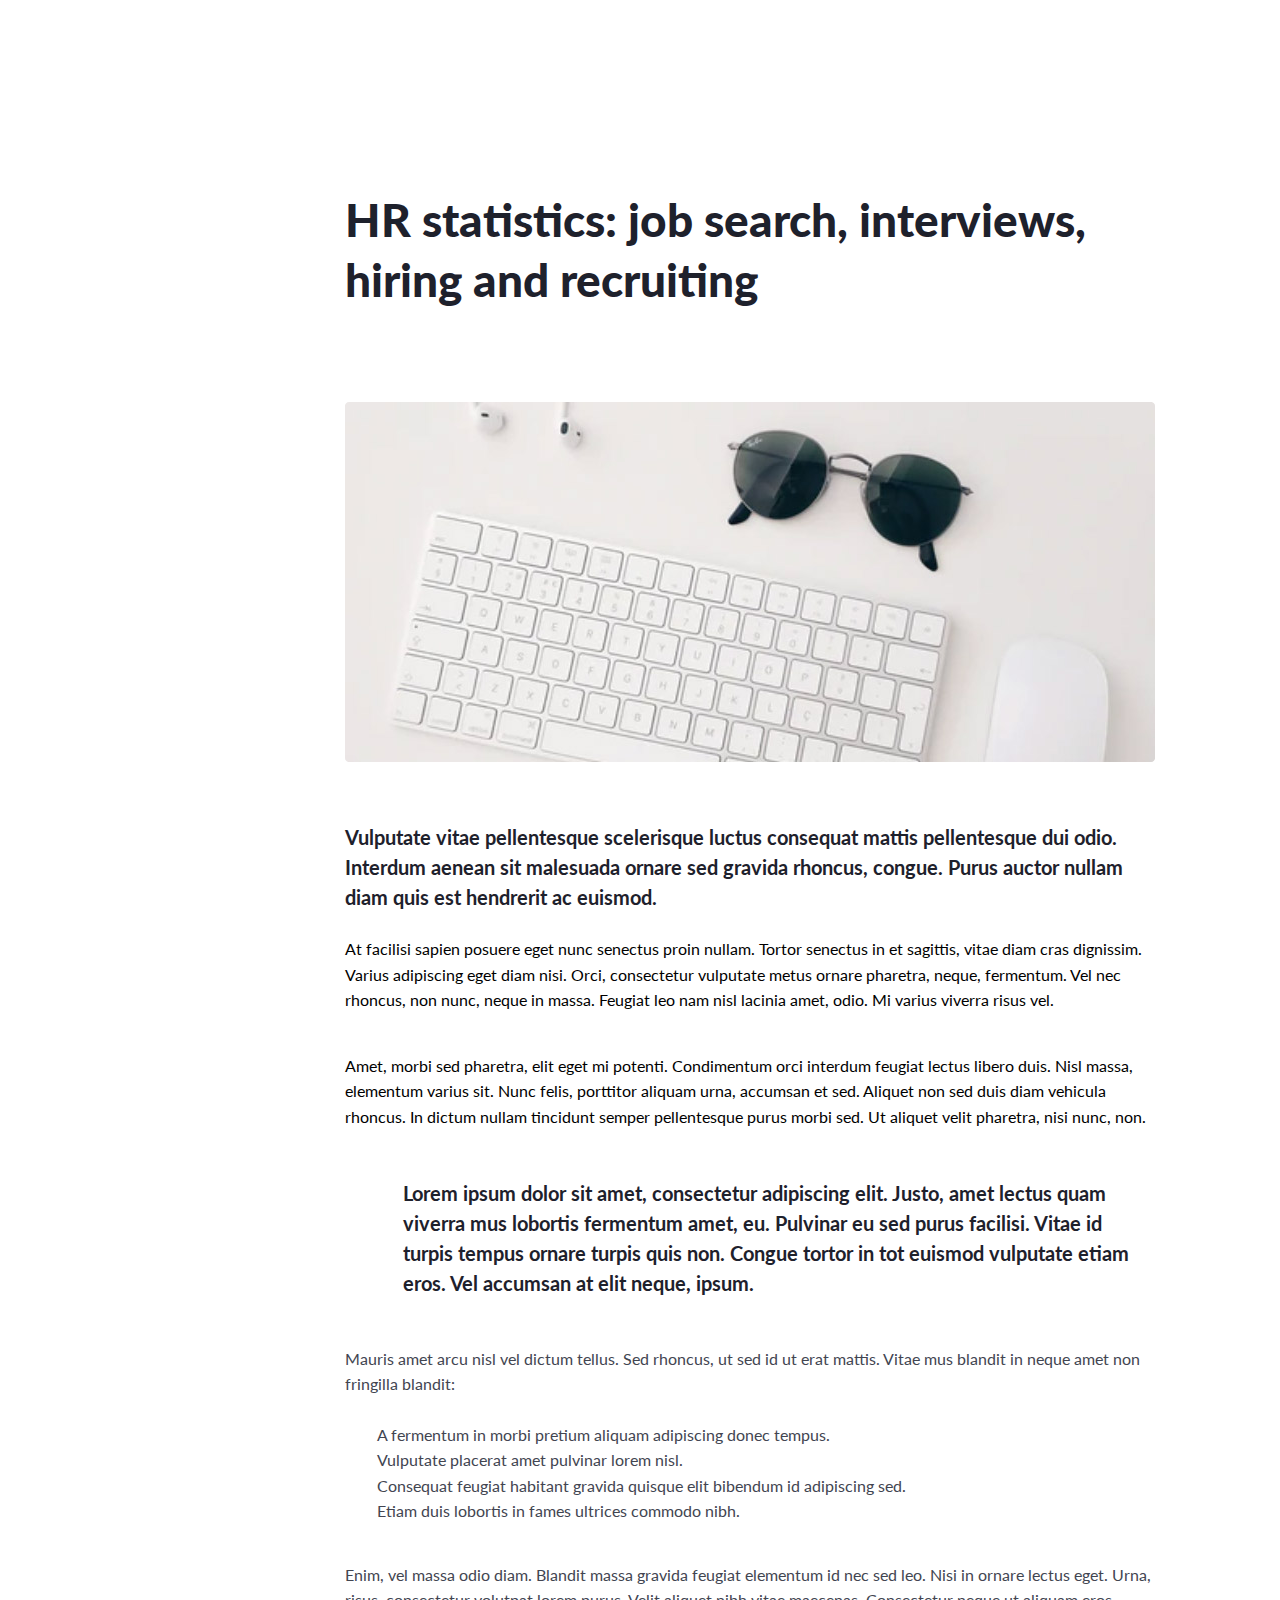
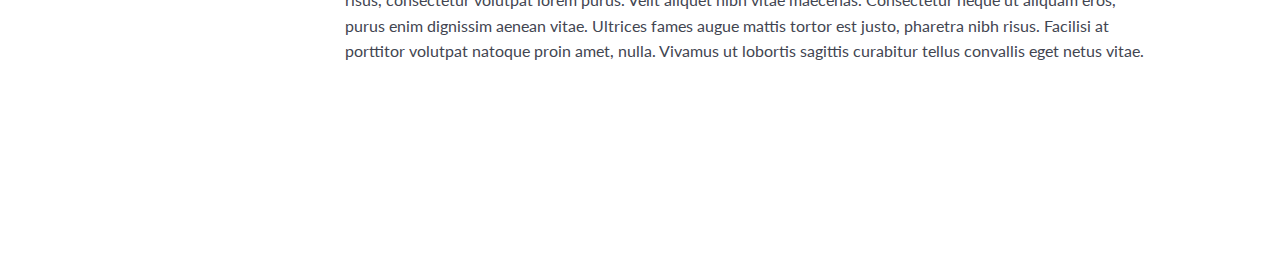
<file: index.html>
<!DOCTYPE html>
<html lang="en">

<head>
    <meta charset="UTF-8">
    <meta http-equiv="X-UA-Compatible" content="IE=edge">
    <meta name="viewport" content="width=device-width, initial-scale=1.0">
    <link rel="stylesheet" href="style/style.css">
    <title>lesson_4.2</title>
</head>

<body>
    <div class="wrapper">
        <header>
            <h1>
                HR statistics: job search, interviews, hiring and recruiting
            </h1>
        </header>

        <img src="img/main.png" alt="error404" class="img-glass">
        <main>
            <p class="first">Vulputate vitae pellentesque scelerisque luctus consequat mattis pellentesque dui odio.
                Interdum aenean sit malesuada ornare sed gravida rhoncus, congue. Purus auctor nullam diam quis est
                hendrerit ac euismod. </p>

            <div class="black-text">
                <p class="first-text">At facilisi sapien posuere eget nunc senectus proin nullam. Tortor senectus in et
                    sagittis, vitae diam cras dignissim. Varius adipiscing eget diam nisi. Orci, consectetur vulputate
                    metus
                    ornare pharetra, neque, fermentum. Vel nec rhoncus, non nunc, neque in massa. Feugiat leo nam nisl
                    lacinia
                    amet, odio. Mi varius viverra risus vel.</p>


                <p class="second-text">Amet, morbi sed pharetra, elit eget mi potenti. Condimentum orci interdum feugiat
                    lectus
                    libero
                    duis. Nisl massa, elementum varius sit. Nunc felis, porttitor aliquam urna, accumsan et sed. Aliquet
                    non
                    sed
                    duis diam vehicula rhoncus. In dictum nullam tincidunt semper pellentesque purus morbi sed. Ut
                    aliquet
                    velit
                    pharetra, nisi nunc, non.</p>
            </div>

            <p class="third">Lorem ipsum dolor sit amet, consectetur adipiscing elit. Justo, amet lectus quam viverra
                mus
                lobortis fermentum amet, eu. Pulvinar eu sed purus facilisi. Vitae id turpis tempus ornare turpis quis
                non.
                Congue tortor in tot euismod vulputate etiam eros. Vel accumsan at elit neque, ipsum.</p>

            <div class="about">
                <p class="fourth">Mauris amet arcu nisl vel dictum tellus. Sed rhoncus, ut sed id ut erat mattis. Vitae
                    mus
                    blandit in neque amet non fringilla blandit:</p>
            </div>
            <div class="fifth">
                <ul>
                    <li>A fermentum in morbi pretium aliquam adipiscing donec tempus.</li>
                    <li>Vulputate placerat amet pulvinar lorem nisl.</li>
                    <li>Consequat feugiat habitant gravida quisque elit bibendum id adipiscing sed.</li>
                    <li>Etiam duis lobortis in fames ultrices commodo nibh.</li>
                </ul>
            </div>
        </main>
        <footer>
            <p class="last">Enim, vel massa odio diam. Blandit massa gravida feugiat elementum id nec sed leo.
                Nisi
                in ornare lectus eget. Urna, risus, consectetur volutpat lorem purus. Velit aliquet nibh vitae
                maecenas. Consectetur neque ut aliquam eros, purus enim dignissim aenean vitae. Ultrices fames
                augue
                mattis tortor est justo, pharetra nibh risus. Facilisi at porttitor volutpat natoque proin amet,
                nulla. Vivamus ut lobortis sagittis curabitur tellus convallis eget netus vitae.</p>
        </footer>
    </div>

</body>

</html>
</file>
<file: style/style.css>
@import "null.css";
@import url('https://fonts.googleapis.com/css2?family=Lato:wght@400;700;900&family=Merriweather:ital@1&display=swap');

.wrapper{
    font-family: "Lato" ;
    font-size: 20px;
    font-style: normal;
    min-height: 100%;
	overflow: hidden;
    
}


h1{
    font-size: 46px;
    font-weight: 900;
    line-height: 1.3;
    color: #1E212C;
    margin: 190px 765px 92px 345px ;
    min-height: 120px;
    min-width: 810px;
}

.img-glass{
    max-height: 360px;
    max-width: 810px;
    margin: 0 765px 60px 345px;
}

.first{
    font-weight: 700;
    line-height: 1.5;
    color: #1E212C;
    text-align: left;
    margin: 0 765px 24px 345px;
    min-width: 810px;
    min-height: 90px;
}
.first-text{
    font-weight: 400;
    font-size: 16px;
    line-height: 1.6;
    margin: 0 765px 40px 345px;
    min-width: 810px;
    min-height: 71px;  

}
.second-text{
    font-weight: 400;
    font-size: 16px;
    line-height: 1.6;
    margin: 0 765px 48px 345px; 
    min-width: 810px;
    min-height: 71px;   
}
.third{
    color: #1E212C;
    font-weight: 700;
    line-height: 1.5;
    margin: 0 765px 48px 403px ;
    min-width: 752px;
    min-height: 120px;
}

.fourth{
    color: #424551;
    font-size: 16px;
    line-height: 1.6;
    margin: 0 765px 24px 345px ;
    min-width: 810px;
    min-height: 52px;
    
}




.fifth{
    color: #424551;
    font-weight: 400;
    font-size: 16px;
    line-height: 1.6;
    margin: 0 975px 24px 377px;
    padding-bottom: 5px;
    min-width: 600px;
    min-height: 116px;
}
.last{
    color: #424551;
    font-size: 16px;
    font-weight: 400;
    line-height: 1.6;
    margin: 0 765px 212px 345px;
    min-width: 810px;
    min-height: 104px;
}
</file>
